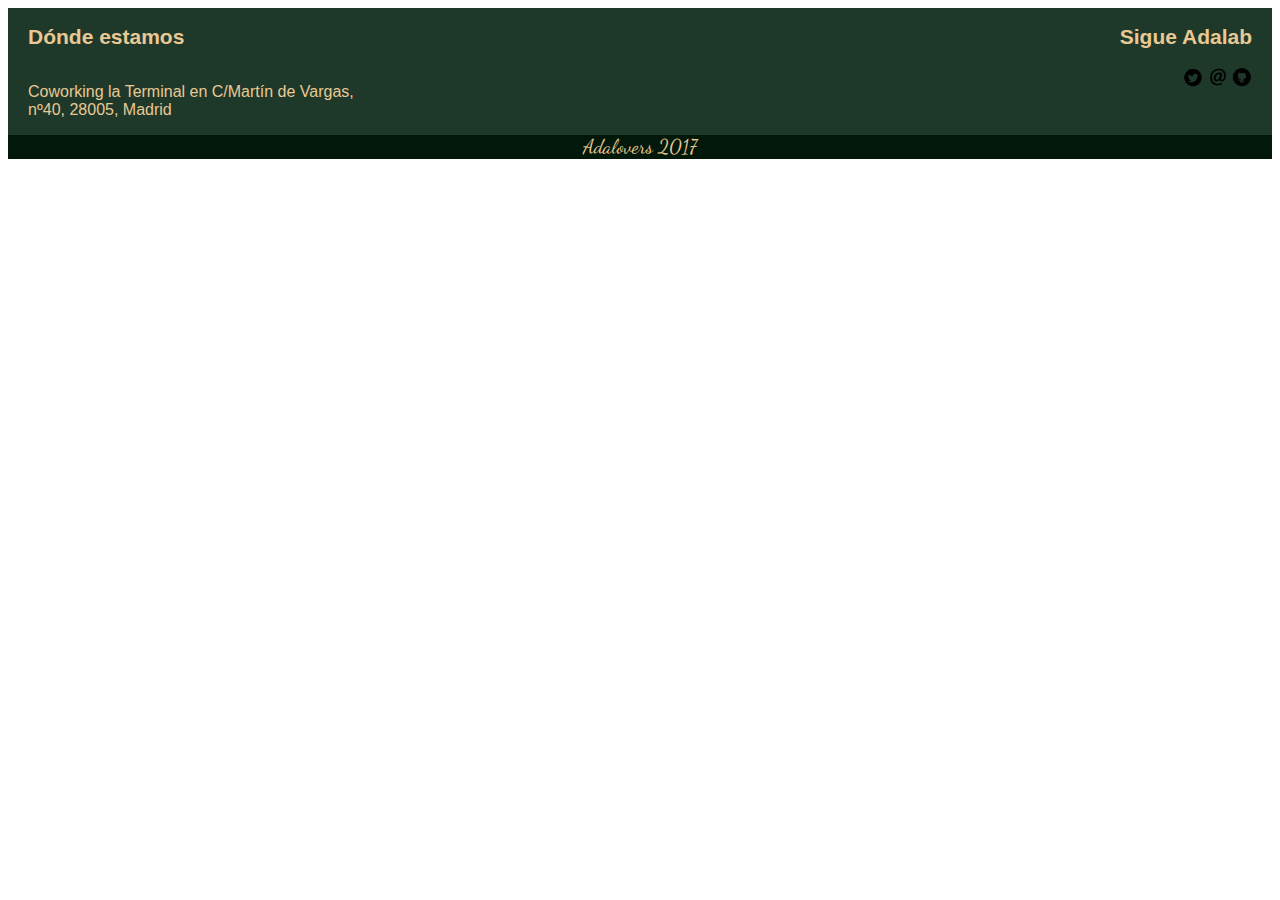
<file: WEB de ADALOVERS/Footer pagina grupal/index.html>
<!DOCTYPE html>
<html>
  <head>
    <meta charset="utf-8">
    <!-- <meta name="viewport" content="width=device-width"> -->
    <title>Footer</title>
    <link rel="stylesheet" href="style.css">
    <link href="https://fonts.googleapis.com/css?family=Dancing+Script:400,700" rel="stylesheet">
  </head>

   <body>
    <footer class="footer">

      <div class="adalab-contact">
        <h2>Dónde estamos</h2>
        <h2>Sigue Adalab</h2>
     </div>

       <div class="adress">
         <p>Coworking la Terminal en C/Martín de Vargas,<br>
             nº40, 28005, Madrid</p>
       <div class="footer-icons">
             <img class="icons-personal"src="images/twitter-icon.png" alt="twitter">
             <img class="icons-personal"src="images/gmail-icon.png" alt="mail">
             <img class="icons-personal" src="images/github-icon.png" alt="github">
        </div>
       </div>
    </footer>

       <div class="date">
           <p>Adalovers 2017</p>
       </div>

    </body>
</html>
</file>
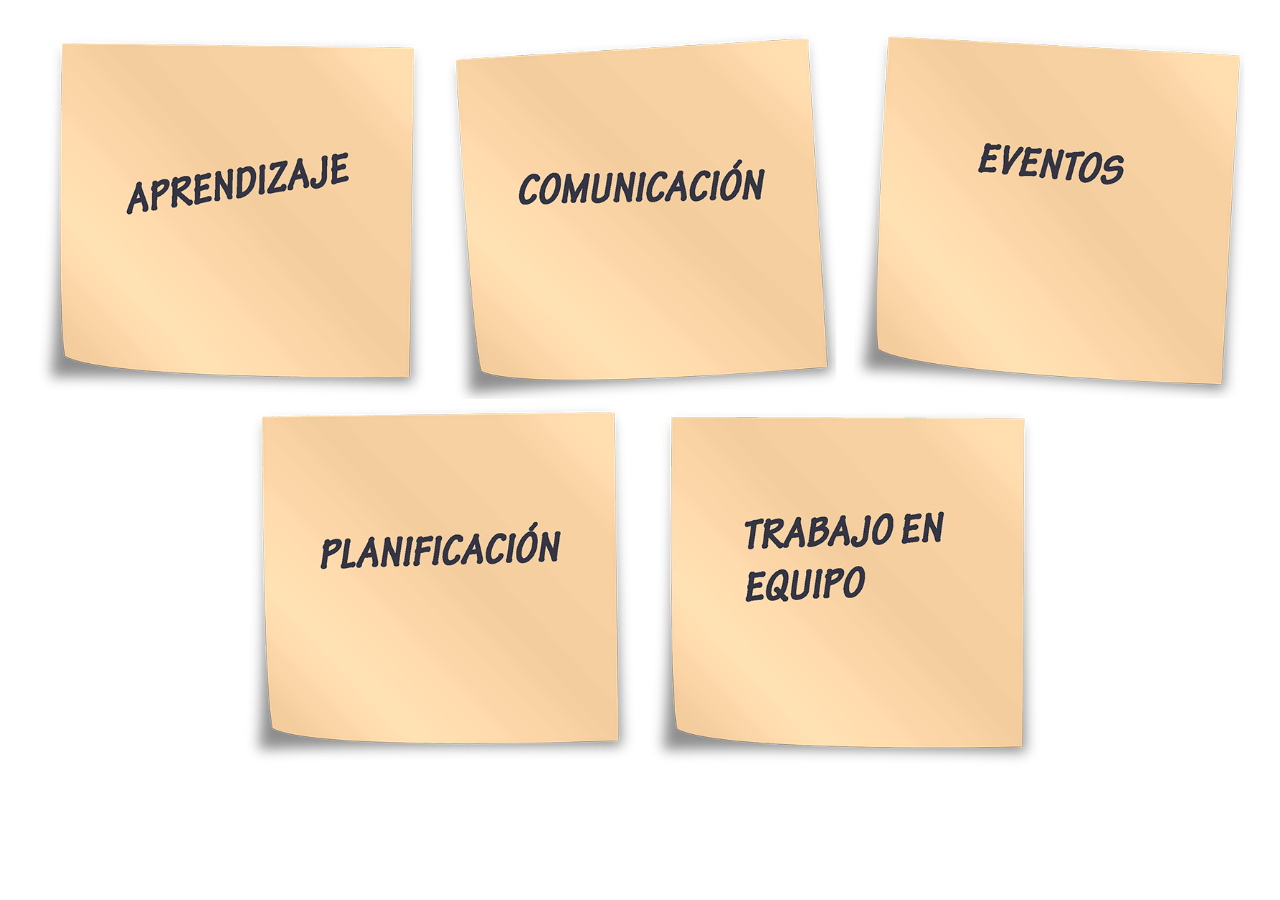
<file: WEB de ADALOVERS/roles/index.html>
<!DOCTYPE html>
<html>
    <head>
        <meta charset="utf-8">
        <title>
    </title>

    <style>
        *{
            box-sizing: border-box;
            margin: 0;
        }

        .roles{
            margin:30px 0;
            display: flex;
            flex-direction: column;
            justify-content: center;
        }

        .roles figure{

            width: 100%;
            height:auto;

        }

        .roles figure img{
            width: 100%;
            display: block;
        }

        @media screen and (min-width:780px){


            .roles {
                display: flex;
                flex-direction: row;
                flex-wrap: wrap;
                justify-content: center;
            }
            .roles figure{

                width: 32%;
            }

            .roles figure img{
                width: 100%;

            }


        }

        @media screen and (min-width:1024px){


            .roles figure{

            }

            .roles figure:hover{
                transform: scale(1.10);
                transition: 1s;
            }

        }



        /*twiter    https://twitter.com/Vegammm?lang=es
        email     mariamartincalvo@gmail.com
        git       https://github.com/vegammm/vegammm.github.io*/



    </style>

    </head>

    <body>


    <div class="roles">

        <figure class="aprendizaje" >
            <img src="images/aprendizaje.png" alt="aprendizaje">
        </figure>
        <figure class="comunicacion">
            <img src="images/comunicacion.png" alt="comunicacion">
        </figure>
        <figure class="eventos">
            <img src="images/eventos.png" alt="eventos">
        </figure>
        <figure class="planificacion">
            <img src="images/planificacion.png" alt="planificacion">
        </figure>
        <figure class="trabajo_en_equipo">
            <img src="images/trabajo_en_equipo.png" alt="trabajo_en_equipo">
        </figure>



    </div>

    </body>
</html>
</file>
<file: WEB de ADALOVERS/Footer pagina grupal/style.css>
/*Parte de iana*/

*{
  box-sizing: border-box;
}
/* la clase .icons-personal hay que quitarla del código cuando añadamos mi código*/
.icons-personal{
    width: 20px;
  }


.footer{
  width:100%;
  background-color:#1e392a;
  display: flex;
  flex-direction: column;
  font-family: 'Roboto', sans-serif;
}

.adalab-contact{
  font-size: 12px;
  color: #e9c893;
  display: flex;
  justify-content: space-between;
  align-items: flex-start;
}

.adalab-contact h2{
    padding-right: 20px;
    padding-left: 20px;
}

.adress{
  display: flex;
  padding-left: 20px;
  font-size: 12px;
  color: #e9c893;
  justify-content: space-between;
}

.footer-icons{
  padding-right: 20px;
}

.date{
background-color: #01180a;
text-align: center;
font-size: 20px;
font-family: 'Dancing Script', cursive;
color: #e9c893;
width: 100%;

}
.date p{
  margin: 0;
}

@media (min-width:780px){
  .adalab-contact{
    font-size: 14px;
  }
  .adress{
    font-size:16px;
  }
  .date{
    font-size:20px;
  }
}
</file>
